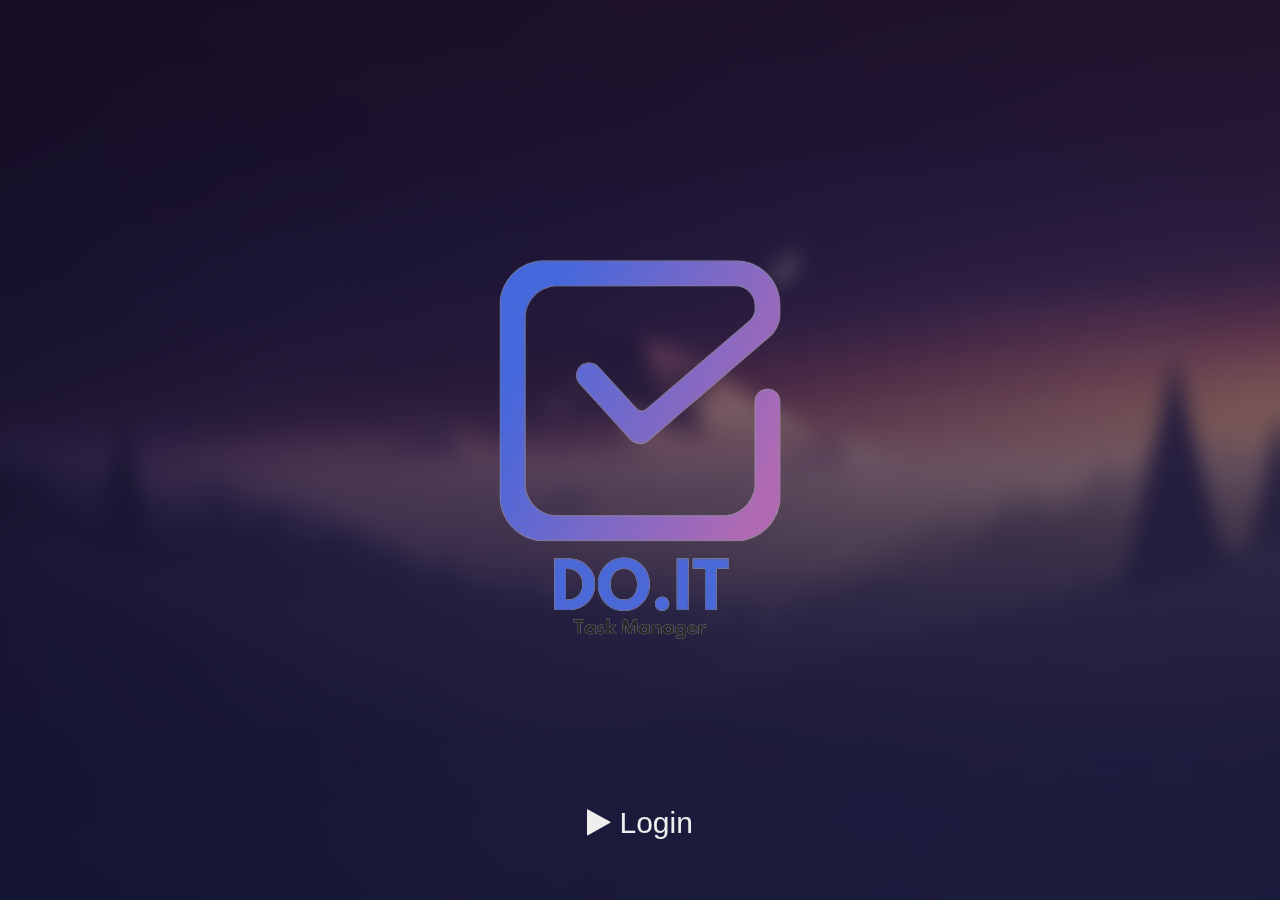
<file: index.html>
<!DOCTYPE html>
<html lang="en">
<head>
  <meta charset="UTF-8">
  <meta http-equiv="X-UA-Compatible" content="IE=edge">
  <meta name="viewport" content="initial-scale=1, maximum-scale=1, user-scalable=no, width=device-width">
  <title>TODO LIST</title>
  <link rel="stylesheet" href="https://maxcdn.bootstrapcdn.com/font-awesome/4.5.0/css/font-awesome.min.css">
  <link rel="stylesheet" href="./style.css">
  <style>
    .welcome-container {
      position: relative;
      width: 100%;
      height: 100vh;
      background-color: rgba(0, 0, 0, 0.5);
      backdrop-filter: blur(10px);
      display: flex;
      justify-content: center;
      align-items: center;
    }

    .welcome-button {
      position: absolute;
      bottom: 60px;
      left: 50%;
      transform: translateX(-50%);
      background-color: transparent;
      border: none;
      color: #eee;
      cursor: pointer;
      font-size: 30px;
    }

    .welcome-image {
      max-width: 100%;
      height: auto;
    }
  </style>

</head>
<body>
  <div class="welcome-container">
    <img src="doit.png">
    <button class="welcome-button">
        <a href="login.php" class="login-link" style="color: #eee; text-decoration: none;"><i class="fa fa-solid fa-play"></i> Login</a>
    </button>
  </div>
</body>
</html>
</file>
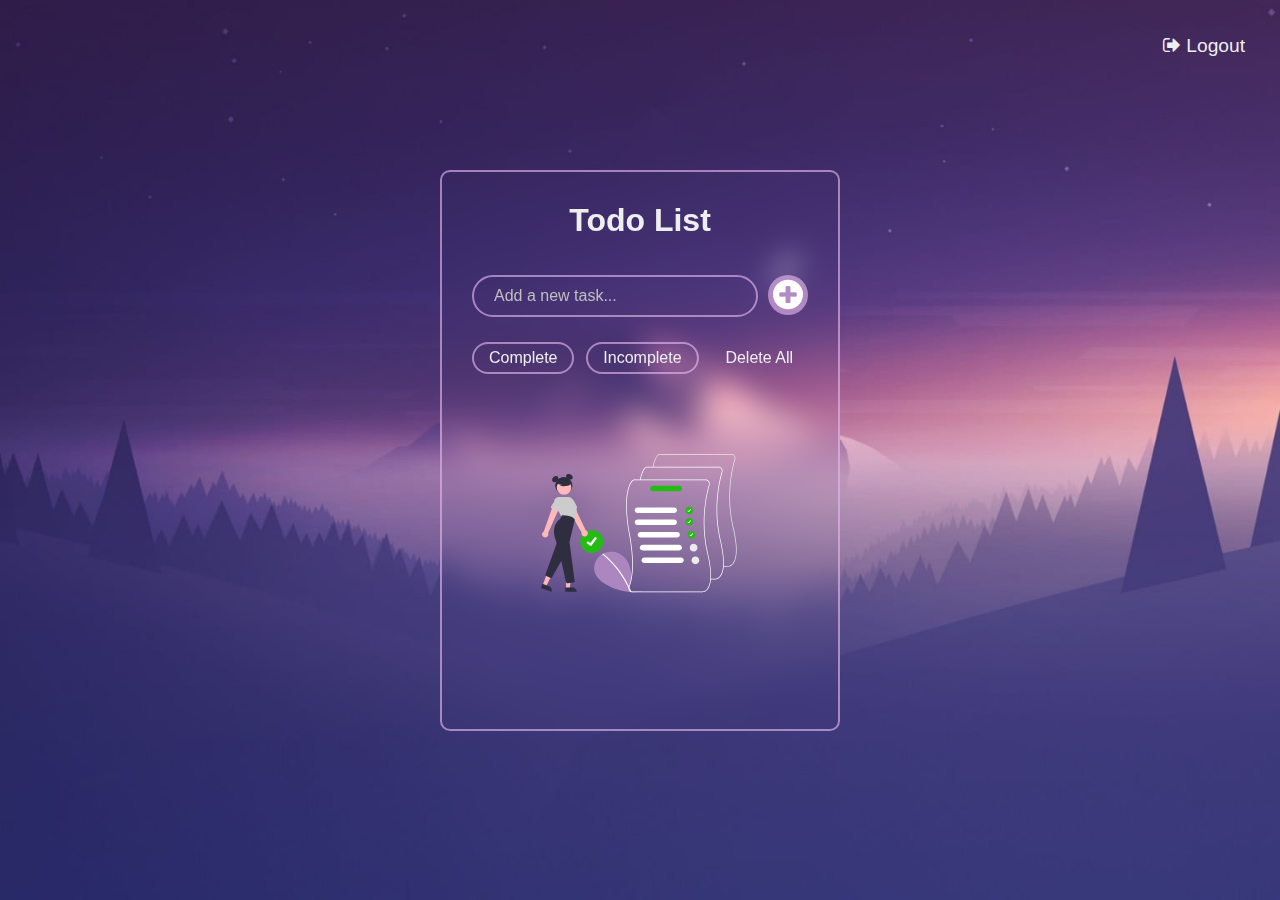
<file: dashboard.html>
<!DOCTYPE html>
<html lang="en">
<head>
  <meta charset="UTF-8">
  <meta http-equiv="X-UA-Compatible" content="IE=edge">
  <meta name="viewport" content="initial-scale=1, maximum-scale=1, user-scalable=no, width=device-width">
  <title>TODO LIST</title>
  <link rel="stylesheet" href="https://maxcdn.bootstrapcdn.com/font-awesome/4.5.0/css/font-awesome.min.css">
  <link rel="stylesheet" href="./style.css">
</head>
<body>
    <button class="logout-button" onclick="logout()">
        <i class="fa fa-sign-out"></i> Logout
      </button>
  <div class="container">
    <h1>Todo List</h1>
    <div class="input-container">
      <input class="todo-input" placeholder="Add a new task...">
      <button class="add-button">
        <i class="fa fa-plus-circle"></i>
      </button>
    </div>
    <div class="filters">
      <div class="filter" data-filter="completed">Complete</div>
      <div class="filter" data-filter="pending">Incomplete</div>
      <div class="delete-all">Delete All</div>
    </div>
    <div class="todos-container">
      <ul class="todos"></ul>
      <img class="empty-image" src="./empty.svg">
    </div>
  </div>
  <script src="./script.js"></script>
  <script>
    function logout() {
      // Redirect to login.php
      window.location.href = 'login.php';
    }
  </script>
</body>
</html>
</file>
<file: style.css>
*,
*::before,
*::after {
  margin: 0;
  padding: 0;
  box-sizing: border-box;
}

body {
  font-family: 'Roboto', sans-serif;
  height: 100vh;
  display: flex;
  align-items: center;
  justify-content: center;
  background: url(./background.jpg) no-repeat;
  background-position: center;
  background-size: cover;
}

.container {
  width: 400px;
  height: auto;
  min-height: 400px;
  padding: 30px;
  background: transparent;
  border: 2px solid #e6b7eca1;
  border-radius: 10px;
  backdrop-filter: blur(15px);
}

h1 {
  color: #eee;
  text-align: center;
  margin-bottom: 36px;
}

.input-container {
  display: flex;
  justify-content: space-between;
  margin-bottom: 25px;
}

.todo-input {
  flex: 1;
  outline: none;
  padding: 10px 10px 10px 20px;
  background-color: transparent;
  border: 2px solid #e6b7eca1;
  border-radius: 30px;
  color: #eee;
  font-size: 16px;
  margin-right: 10px;
}

.todo-input::placeholder {
  color: #bfbfbf;
}

.add-button {
  border: none;
  outline: none;
  background: #e6b7eca1;
  color: #fff;
  font-size: 35px;
  cursor: pointer;
  border-radius: 40px;
  width: 40px;
  height: 40px;
}

.empty-image {
  margin: 55px auto 0;
  display: block;
}

.todo {
  list-style: none;
  display: flex;
  align-items: center;
  justify-content: space-between;
  background-color: #463c7b;
  border-radius: 5px;
  margin: 10px 0;
  padding: 10px 12px;
  border: 2px solid #e6b7eca1;
  transition: all 0.2s ease;
}

.todo:first-child {
  margin-top: 0;
}

.todo:last-child {
  margin-bottom: 0;
}

.todo:hover {
  background-color:#e6b7eca1;
}

.todo label {
  cursor: pointer;
  width: fit-content;
  display: flex;
  align-items: center;
  font-family: 'Roboto', sans-serif;
  color: #eee;
}

.todo span {
  padding-left: 20px;
  position: relative;
  cursor: pointer;
}

span::before {
  content: "";
  height: 20px;
  width: 20px;
  position: absolute;
  margin-left: -30px;
  border-radius: 100px;
  border: 2px solid #e6b7eca1;
}

input[type='checkbox'] {
  visibility: hidden;
}

input:checked + span {
  text-decoration: line-through
}

.todo:hover input:checked + span::before, input:checked + span::before {
  background: url(./check.svg) 50% 50% no-repeat #09bb21;
  border-color: #09bb21;
}

.todo:hover span::before {
  border-color: #eee;
}

.todo .delete-btn  {
  background-color: transparent;
  border: none;
  cursor: pointer;
  color: #eee;
  font-size: 24px;
}

.todos-container  {
  height: 300px;
  overflow: overlay;
}

.todos-container::-webkit-scrollbar-track  {
  background: rgb(247, 247, 247);
  border-radius: 20px
}

.todos-container::-webkit-scrollbar  {
  width: 0;
}

.todos-container:hover::-webkit-scrollbar  {
  width: 7px;
}

.todos-container::-webkit-scrollbar-thumb  {
  background: #d5d5d5;
  border-radius: 20px;
}

.filters {
  display: flex;
  justify-content: space-between;
  margin-bottom: 25px;
}

.filter {
  color: #eee;
  padding: 5px 15px;
  border-radius: 100px;
  border: 2px solid #e6b7eca1;
  transition: all 0.2s ease;
  cursor: pointer;
}

.filter.active, .filter:hover {
  background-color: #e6b7eca1;
}

.delete-all {
  display: flex;
  color: #eee;
  padding: 7px 15px;
  cursor: pointer;
  transition: all 0.2s ease;
}

.delete-all:hover {
  border-radius: 5px;
  background-color: #e6b7eca1;
}

.logout-button {
    position: absolute;
    top: 10px;
    right: 10px;
    background-color: transparent;
    border: none;
    color: #eee;
    cursor: pointer;
    font-size: larger;
    margin-top: 25px;
    margin-right: 25px;
  }
</file>
